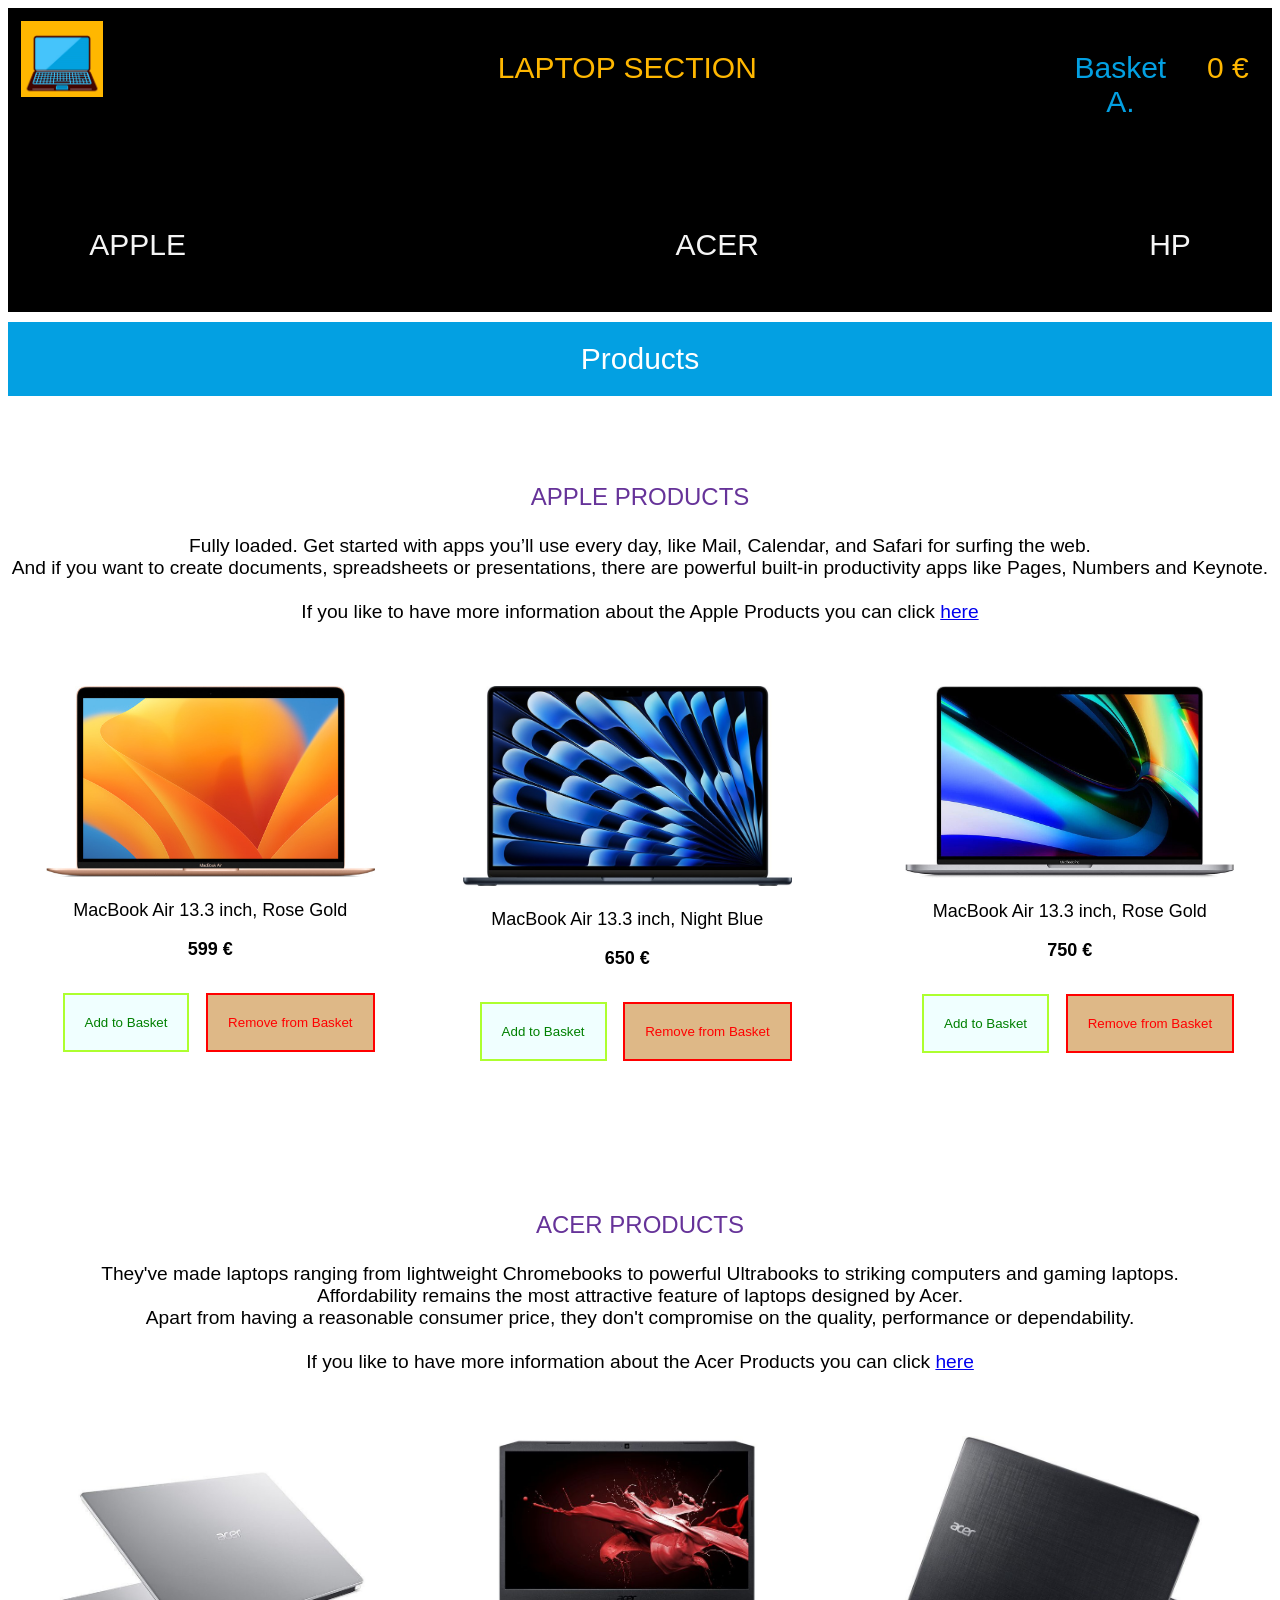
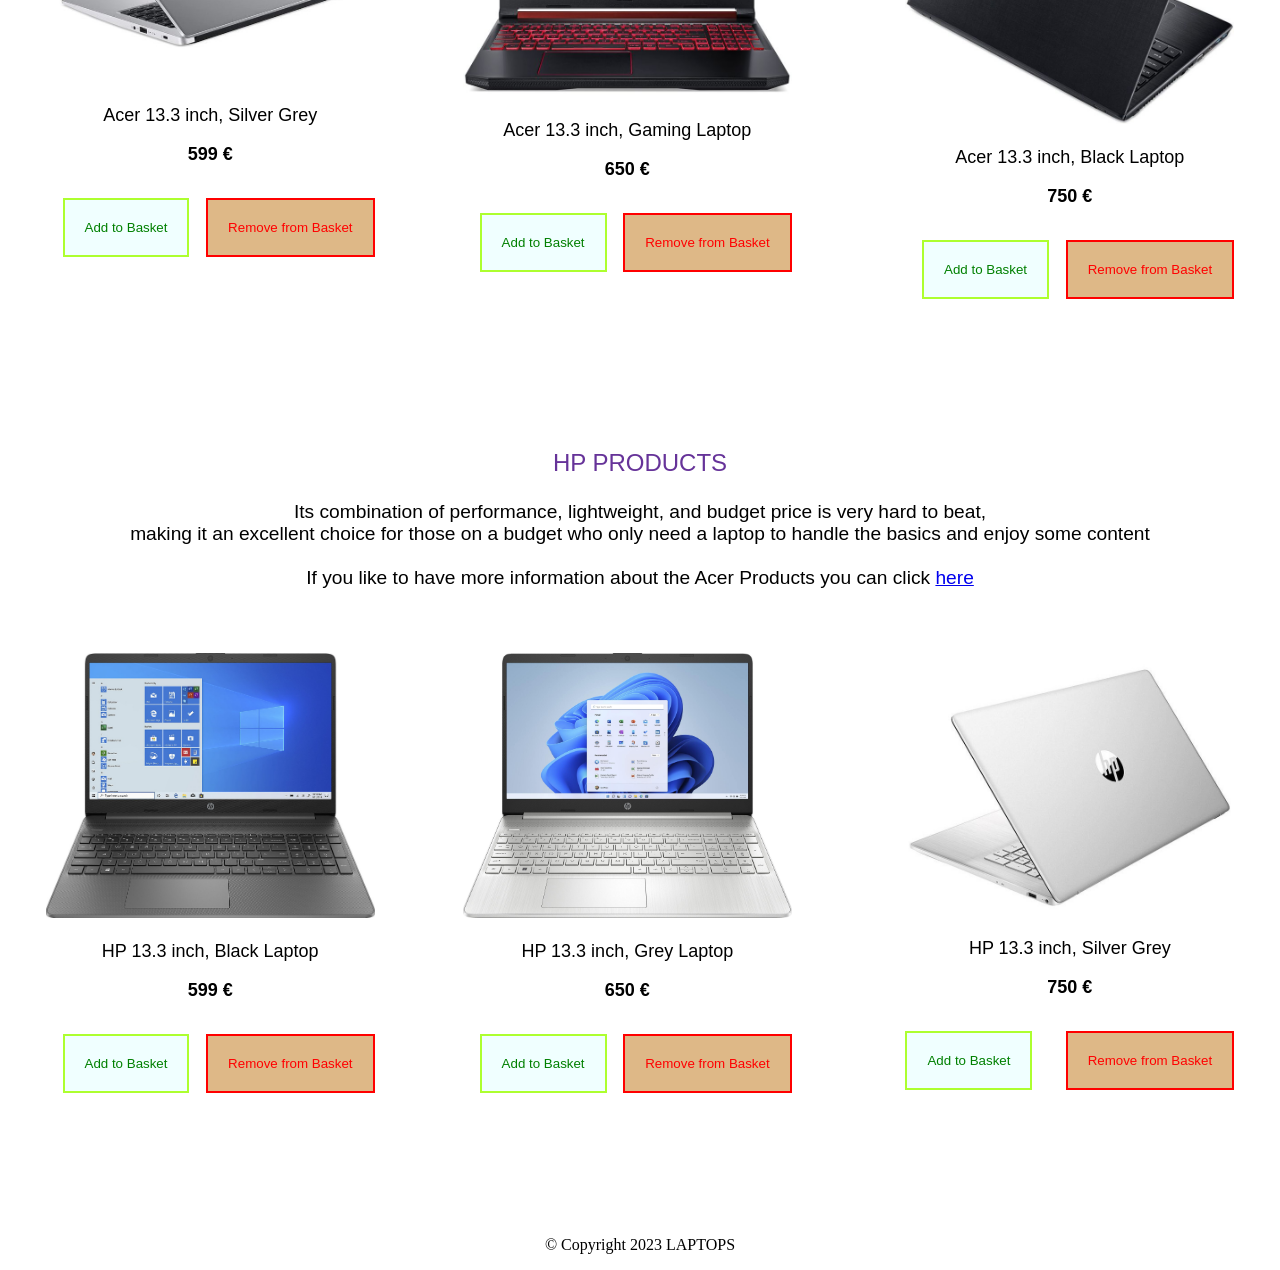
<file: index.html>
<!DOCTYPE html>
<html lang="en">
<head>
    <link rel="icon" href="logo.jpg">
    <link rel="stylesheet" href="laptops.css">
    <title>Laptops</title>
</head>
<body>
    <div id="laptops"> <img src="logo.jpg" width="50%"> </div>
    <div id="laptops2"> <p> LAPTOP SECTION </p></div>
    <div id="laptops3"> <p>Basket A. </div>
    <div id="laptops5"> <p id="price"> 0 €</p></div>
    <div id="laptops4"> 
    <nav>
        <p style="float: left; margin-left: 5%;" ><a href="#applenav" class="buttonclass" >APPLE</a></p>
        <p style="float: left; margin-left: 40%;"><a href="#acernav" class="buttonclass" >ACER</a></p>
        <p style="float: right; margin-right: 5%;" ><a href="#hpnav" class="buttonclass" >HP</a></p>
    </nav>
    </div>
    <div id="products" style="text-align: center; margin-bottom: 5%;"> Products</div>

<div class="clearfix"></div>

<section id="applenav">
    <p id="aboutname"> APPLE PRODUCTS</p>
    <p id="about" style="margin-bottom: 5%;">Fully loaded. Get started with apps you’ll use every day, like Mail, Calendar,
         and Safari for surfing the web.
         <br>
          And if you want to create documents, spreadsheets or presentations,
          there are powerful built-in productivity apps like Pages, Numbers and Keynote.
          <br> <br>
          If you like to have more information about the Apple Products you can click <a href="https://www.apple.com/macbook-air/" target="_blank"> here </a>
    </p>


    <div  class="productdetail">
        <img src="1.jpg" alt="Rosegold Macbook" width="100%">
        <p>MacBook Air 13.3 inch, Rose Gold</p> <p><b>599 €</b></p>
        <input type="button" value="Add to Basket" id="buttons" onclick="basket1()" styles="float: left;">
        <input type="button" value="Remove from Basket" id="buttons1" onclick="basket599r()" style="float: right;">
    </div>
    <div  class="productdetail2">
        <img src="2.jpg" alt="Black Macbook" width="100%">
         <p>MacBook Air 13.3 inch, Night Blue</p> <p><b>650 €</b></p>
         <input type="button" value="Add to Basket" id="buttons" onclick="basket2()">
         <input type="button" value="Remove from Basket" id="buttons1" onclick="basket650r()" style="float: right;">
    </div>
    <div class="productdetail3">
        <img src="3.jpg" alt="Grey Macbook" width="100%"  >
        <p>MacBook Air 13.3 inch, Rose Gold </p> <p><b>750 €</b></p>
        <input type="button" value="Add to Basket" id="buttons" onclick="basket3()">
        <input type="button" value="Remove from Basket" id="buttons1" onclick="basket750r()" style="float: right;">
    </div>
</section>

<div class="clearfix"></div>

<section id="acernav">
<p id="aboutname"> ACER PRODUCTS</p>
<p id="about" style="margin-bottom: 5%;">They've made laptops ranging from lightweight Chromebooks to powerful Ultrabooks to striking computers and gaming laptops. 
    <br>
    Affordability remains the most attractive feature of laptops designed by Acer.<br>
     Apart from having a reasonable consumer price, they don't compromise on the quality, performance or dependability.
    <br><br>
      If you like to have more information about the Acer Products you can click <a href="https://www.acer.com/corporate/en" target="_blank"> here </a>
</p>

    <div  class="productdetail">
        <img src="acer1.jpg" alt="Rosegold Macbook" width="100%">
        <p>Acer 13.3 inch, Silver Grey</p><p><b>599 €</b></p>
        <input type="button" value="Add to Basket" id="buttons" onclick="basket4()">
        <input type="button" value="Remove from Basket" id="buttons1" onclick="basket599r2()" style="float: right;">
    </div>
    <div  class="productdetail2">
        <img src="acer2.jpg" alt="Black Macbook" width="100%">
         <p>Acer 13.3 inch, Gaming Laptop</p><p><b>650 €</b></p>
         <input type="button" value="Add to Basket" id="buttons" onclick="basket5()">
         <input type="button" value="Remove from Basket" id="buttons1" onclick="basket650r2()" style="float: right;">
    </div>
    <div class="productdetail3">
        <img src="acer3.jpg" alt="Grey Macbook" width="100%"  >
        <p>Acer 13.3 inch, Black Laptop</p><p><b>750 €</b></p>
        <input type="button" value="Add to Basket" id="buttons" onclick="basket6()">
        <input type="button" value="Remove from Basket" id="buttons1" onclick="basket750r2()" style="float: right;">
    </div>
</section>
<div class="clearfix"></div>

<section id="hpnav">
<p id="aboutname"> HP PRODUCTS</p>
<p id="about" style="margin-bottom: 5%;">Its combination of performance, lightweight, and budget price is very hard to beat,
    <br> making it an excellent choice for those on a budget who only need a laptop to handle the basics and enjoy some content
    <br><br>
      If you like to have more information about the Acer Products you can click <a href="https://www.hp.com/ie-en/hp-information.html" target="_blank"> here </a>
</p>

    <div  class="productdetail">
        <img src="hp1.jpg" alt="Rosegold Macbook" width="100%">
        <p>HP 13.3 inch, Black Laptop</p><p><b>599 €</b></p>
        <input type="button" value="Add to Basket" id="buttons" onclick="basket7()">
        <input type="button" value="Remove from Basket" id="buttons1" onclick="basket599r3()" style="float: right;">
    </div>
    <div  class="productdetail2">
        <img src="hp2.jpg" alt="Black Macbook" width="100%">
         <p>HP  13.3 inch, Grey Laptop</p><p><b>650 €</b></p>
         <input type="button" value="Add to Basket" id="buttons" onclick="basket8() ">
         <input type="button" value="Remove from Basket" id="buttons1" onclick="basket650r3()" style="float: right;">
    </div>
    <div class="productdetail3">
        <img src="hp5.jpg" alt="Grey Macbook" width="100%"  >
        <p>HP 13.3 inch, Silver Grey</p><p><b>750 €</b></p>
        <input type="button" value="Add to Basket" id="buttons" onclick="basket9()" style="float: left;">
        <input type="button" value="Remove from Basket" id="buttons1" onclick="basket750r3()" style="float: right;">
    </div>
</section>

<div class="clearfix"></div>

    <div id="copy">
        <p>© Copyright 2023 LAPTOPS</p>
    </div>

<script src="laptoppage.js"> </script>
</body>
</html>
</file>
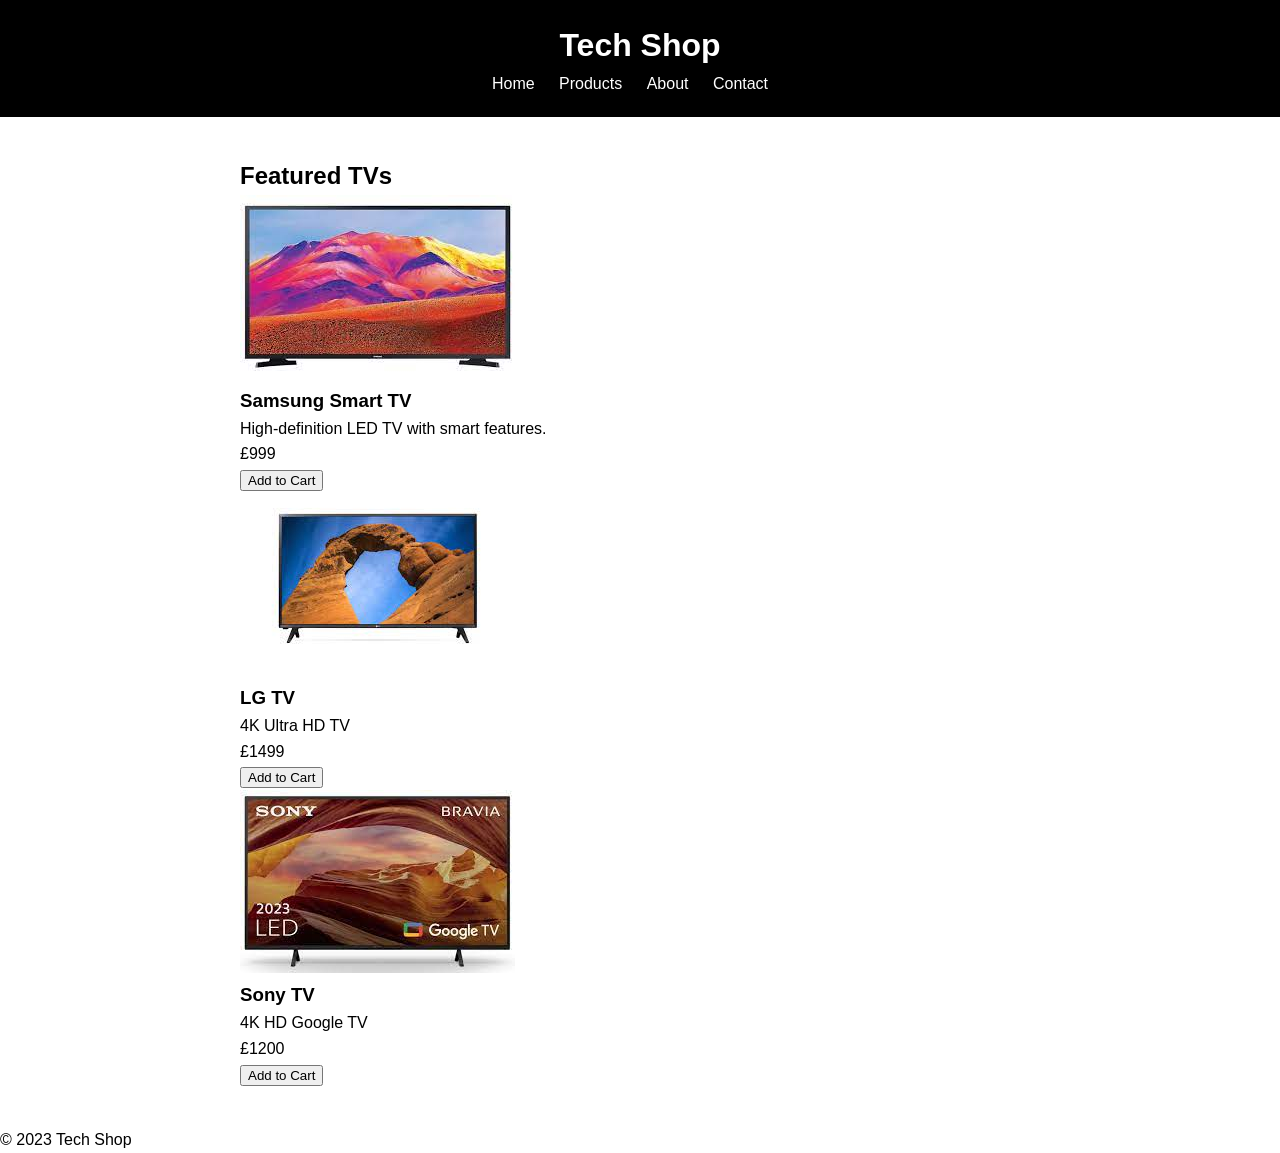
<file: aaron.html>
<!DOCTYPE html>
<html lang="en">
<head>

  <title>Tech Shop - TVs</title>
  <link rel="stylesheet" href="aaron.css">
</head>
<body>
  <header>
    <h1>Tech Shop</h1>
    <nav>
      <ul>
        <li><a href="#">Home</a></li>
        <li><a>Products</a></li>
        <li><a>About</a></li>
        <li><a onclick="details()">Contact</a></li>
      </ul>
    </nav>
  </header>
  
  <main>
    <h2>Featured TVs</h2>
    <section class="product">
      <img src="samsung tv.jpg" alt="Television Model 1">
      <h3>Samsung Smart TV </h3>
      <p>High-definition LED TV with smart features.</p>
      <p>£999</p>
      <button>Add to Cart</button>
    </section>
    
    <section class="product">
      <img src="lg tv.jpg" alt="Television Model 2">
      <h3>LG TV</h3>
      <p>4K Ultra HD TV </p>
      <p>£1499</p>
      <button>Add to Cart</button>
    </section>

    <section class="product">
      <img src="sony tv.jpg" alt="Television Model 3">
      <h3>Sony TV</h3>
      <p>4K HD Google TV</p>
      <p>£1200</p>
      <button>Add to Cart</button>
    </section>
  </main>
  
  <footer>
    <p>© 2023 Tech Shop</p>
  </footer>
  <script src="aaron.js"></script>
</body>
</html>
</file>
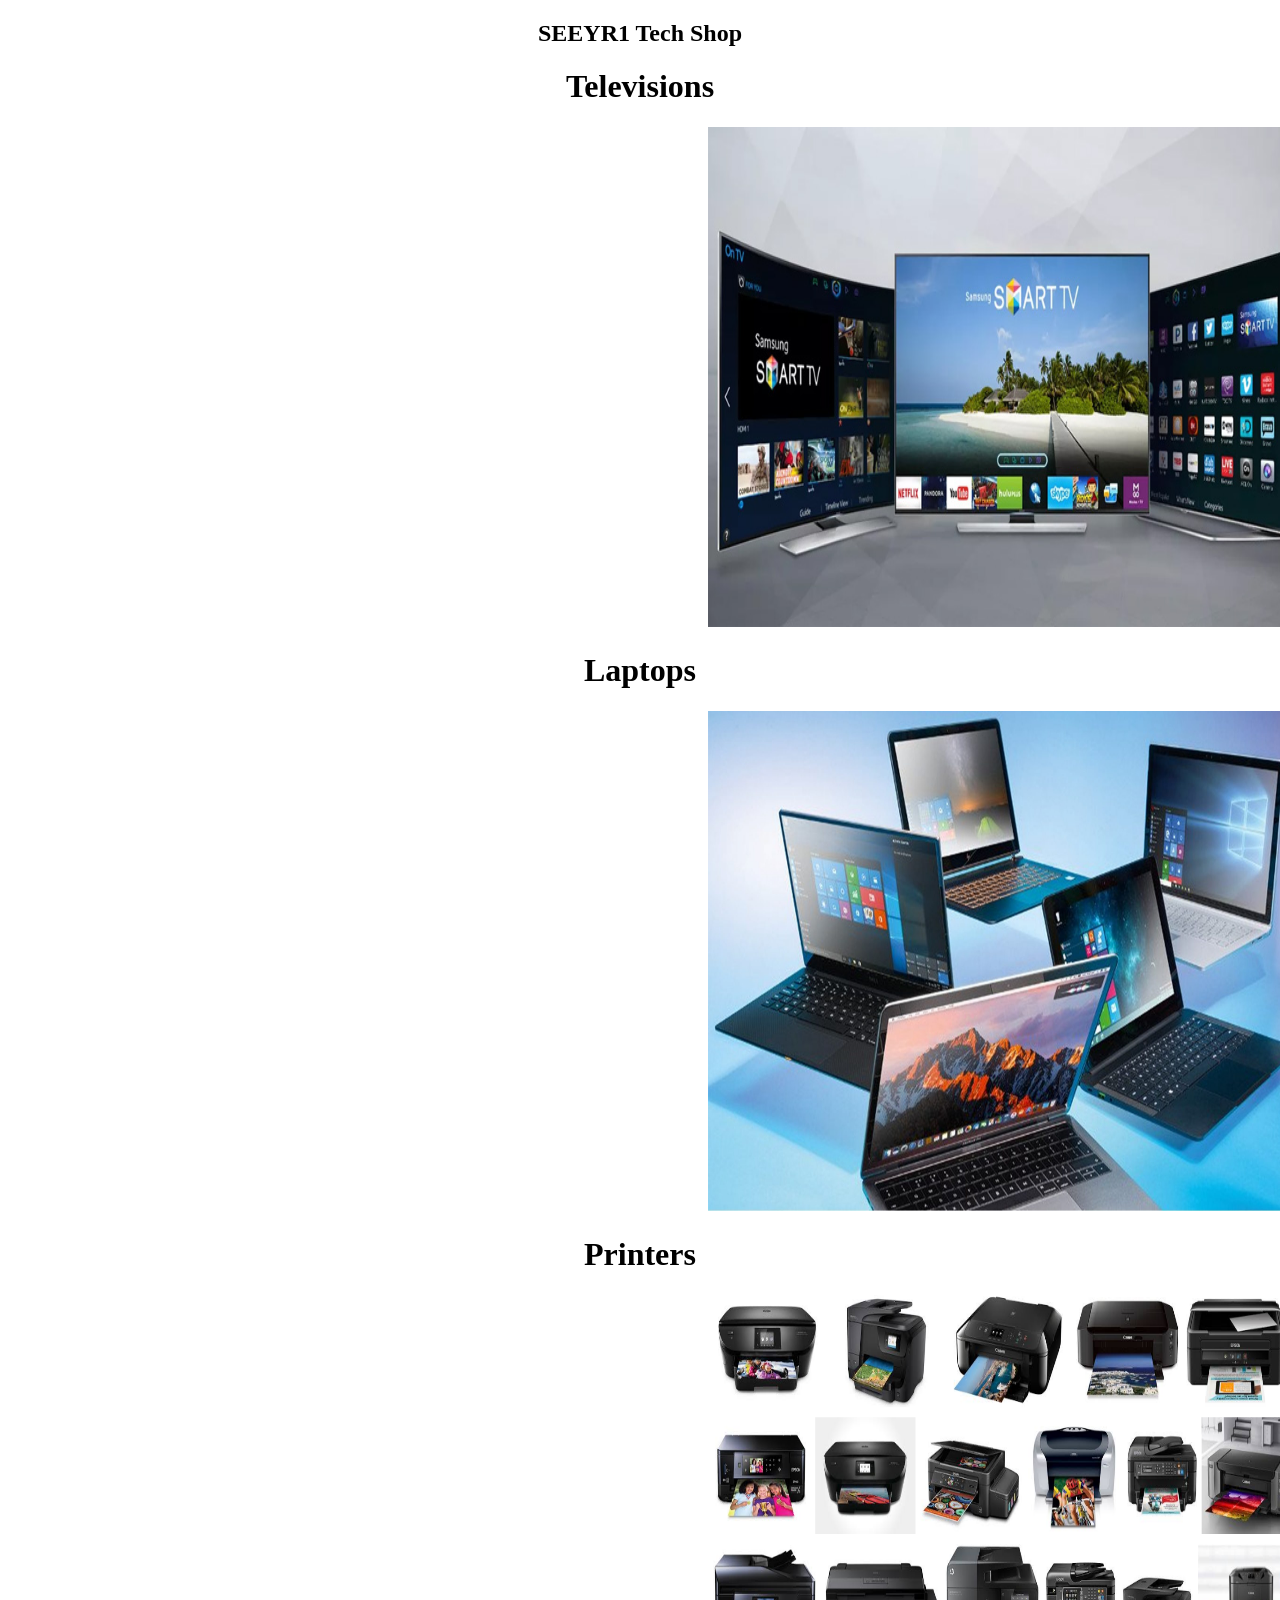
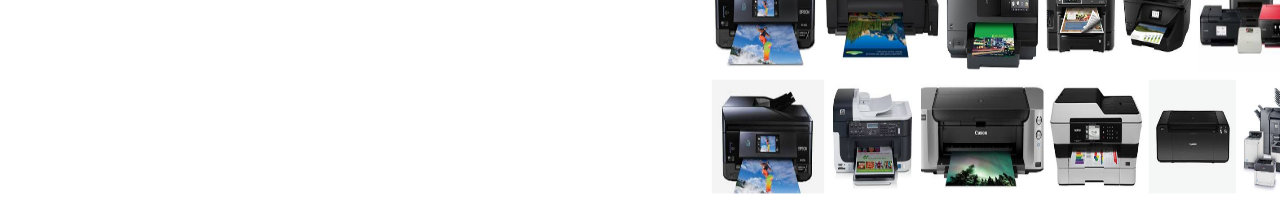
<file: LandingPage.html>
<!DOCTYPE html>
<html lang="">
  <head>
    <meta charset="utf-8">
    <title>LandingPage</title>


  </head>
  <body>
    <nav style="text-align: center;"><h1>SEEYR1 Tech Shop</h1></nav>
    <h1 style="text-align: center;">Televisions</h1>
    <a href="aaron.html"><img src="photos/tvLanding.jpg" style="width: 600px; height: 500px; padding-left: 700px;"></a> <br>
    <h1 style="text-align: center;">Laptops</h1>
    <a href="emreindex.html"><img src="photos/laptopLandingPage.jpg" style="width: 600px; height: 500px; padding-left: 700px"></a><br>
    <h1 style="text-align: center;">Printers</h1>
    <a href="simon.html"><img src="photos/printersBG.png"  style="width: 600px; height: 500px;padding-left: 700px"></a> <br> 
  
  </body>
</html>
</file>
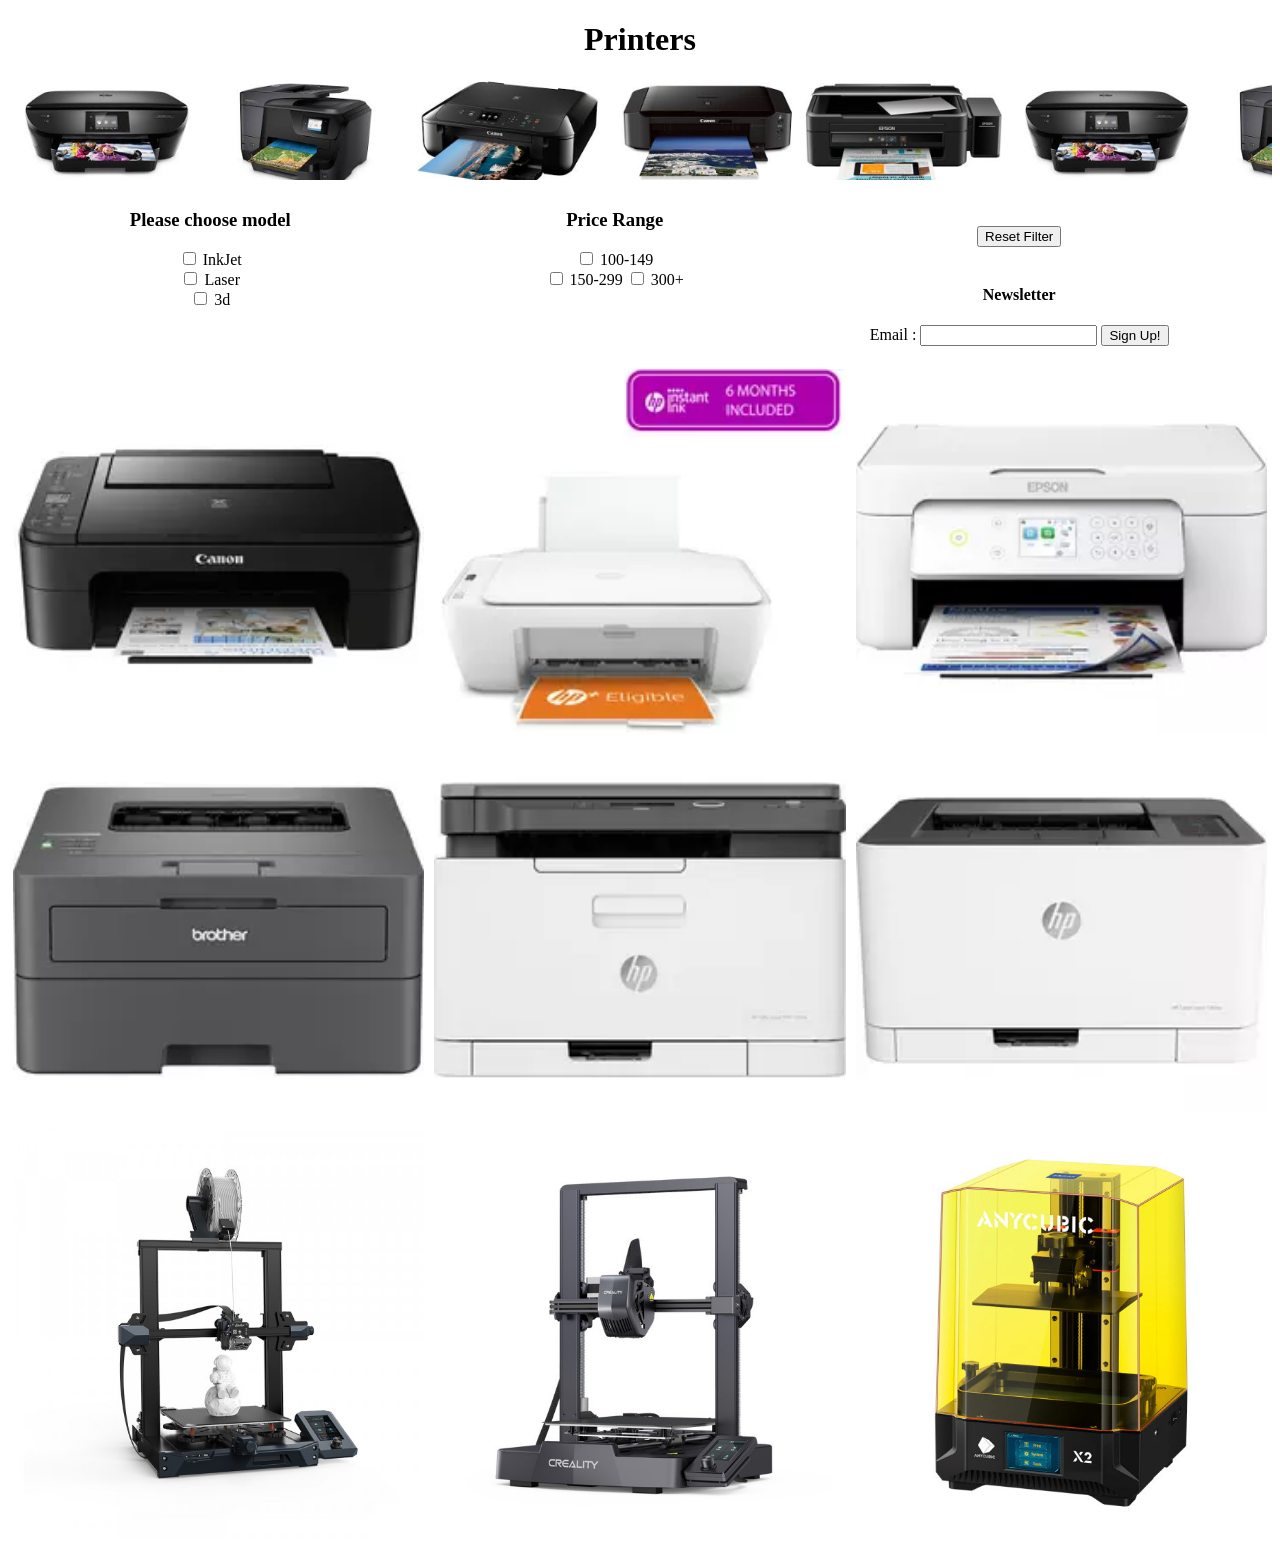
<file: simon.html>
<!DOCTYPE html>
<html lang="en">
<head>
    <link rel="stylesheet" type="text/css" href="simon.css">
    <title>Printers</title>

    <style>
        * {
          box-sizing: border-box;
        }
        
        .column {
          float: left;
          width: 33.33%;
          padding: 5px;
        }
        
        .row::after {
          content: "";
          clear: both;
          display: table;
        }
        </style>


</head>
<body>

    <h1 style="text-align: center;">Printers</h1>
    <section id="Header">
    </section>

<section id="Nav">

    <form id="modelChoice">
        <h3>Please choose model</h3>
        <input type="checkbox" id="InkJetPick" onclick="inkJet()" value="InkJetPick">
        <label for="InkJet">InkJet </label>
        <br>
        <input type="checkbox" id="LaserPick" onclick="Laser()" value="LaserPick">
        <label for="Laser"> Laser</label>
        <br>
        <input type="checkbox"id="3dPick" value="3dPick" onclick="threeD()">
        <label for="3dPick"> 3d </label>
        <br>

    </form>
    <form id="priceChoice">
        <h3>Price Range</h3>
        <input type="checkbox" id="tierS" value="tierS" onclick="smallPrice()">
        <label for="tierS">100-149 </label>
        <br>
        <input type="checkbox" id="tierM" value="tierM" onclick="medPrice()">
        <label for="tierM"> 150-299</label>
        <input type="checkbox"id="tierL" value="tierL" onclick="lrgPrice()">
        <label for="tierL"> 300+ </label>
        <br>
        <br>
    </form>
    <form id="stockOption" class="clearfix::after">
      <br>
      <br>
        <input type="button" id="mReset" value="Reset Filter" onclick="resetFilter()">
        <br>
        <br>
        <h4>Newsletter </h4>
        <label for="email">Email :</label>
        <input type="text" id="email" name="email" value="" size="">
        <button type="button"  onclick="clearEmail()">
            Sign Up!
        </button>
        <br>
        <br>
    </form>
</section>


<section id="inkJet" >
<div class="row">
    <div class="column container" id="inkJet1">
      <img src="photos/inkjet1.webp"  style="width:100%">
      <div class="overlay">
        <div class="text">
         <h2> Canon Pixma TS3355 </h2>
         <button type="button" onclick="addToCart()">
          Add to cart.
      </button>
        </div>
      </div>
    </div>

    <div class="column container" id="inkjet2">
      <img src="photos/inkjet2.webp"  style="width:100%">
      <div class="overlay">
        <div class="text">
         <h2> HP DeskJet 2710e Wireless  </h2>
         <button type="button" onclick="addToCart()">
          Add to cart.
      </button>
        </div>
      </div>
    </div>

    <div class="column container" id="inkJet3" onclick="addToCart()">
      <img src="photos/inkjet3.webp" style="width:100%">
      <div class="overlay">
        <div class="text" >
         <h2> EPSON EcoTank ET-2820 </h2>
          <br>
          <button type="button" onclick="addToCart()">
            Add to cart.
        </button>
        </div>
      </div>
    </div>
  </div>
</section>

<section id="laser">
    <div class="row">
    <div id="laser1" class="column container">
      <img src="photos/laser1.webp"  style="width:100%">
      <div class="overlay">
        <div class="text" >
         <h2>BROTHER EcoPro HLL2400DWE </h2>
          <br>
          <button type="button" onclick="addToCart()">
            Add to cart.
        </button>
    </div>
      </div>
    </div>

    <div class="column container">
      <img src="photos/laser2.webp" id="laser2" style="width:100%">
      <div class="overlay">
        <div class="text" >
         <h2>HP Colour Laser 150nw AirPrint </h2>
          <br>
          <button type="button" onclick="addToCart()">
            Add to cart.
        </button>
    </div>
  </div>
</div>

    <div class="column container">
      <img src="photos/laser3.webp" id="laser3" style="width:100%">
      <div class="overlay">
        <div class="text" >
         <h2>HP Color LaserJet Pro MFP M283fdw </h2>
          <br>
          <button type="button" onclick="addToCart()">
            Add to cart.
        </button>
    </div>
  </div>
</div>
</section>

<section id="threeD">
    <div class="row ">
        <div id="3d1" class="column container">
          <img src="photos/3d1.jpg"  style="width:100%">
          <div class="overlay">
            <div class="text" >
             <h2>Flashforge Adventurer 5M 3D  </h2>
              <br>
              <button type="button" onclick="addToCart()">
                Add to cart.
            </button>
        </div>
      </div>
        </div>
        <div id="3d2" class="column container">
          <img src="photos/3d2.jpg"  style="width:100%">
          <div class="overlay">
            <div class="text" >
             <h2>Creality Ender-3 SE 3D </h2>
              <br>
              <button type="button" onclick="addToCart()">
                Add to cart.
            </button>
        </div>
      </div>
        </div>
        <div id="3d3" class="column container">
          <img src="photos/3d3.jpg"  style="width:100%">
          <div class="overlay">
            <div class="text" >
             <h2>Anycubic Photon Mono X2</h2>
              <br>
              <button type="button" onclick="addToCart()">
                Add to cart.
            </button>
        </div>
      </div>
        </div>
</section>

<script src="simon.js"></script>

</body>
</html>
</file>
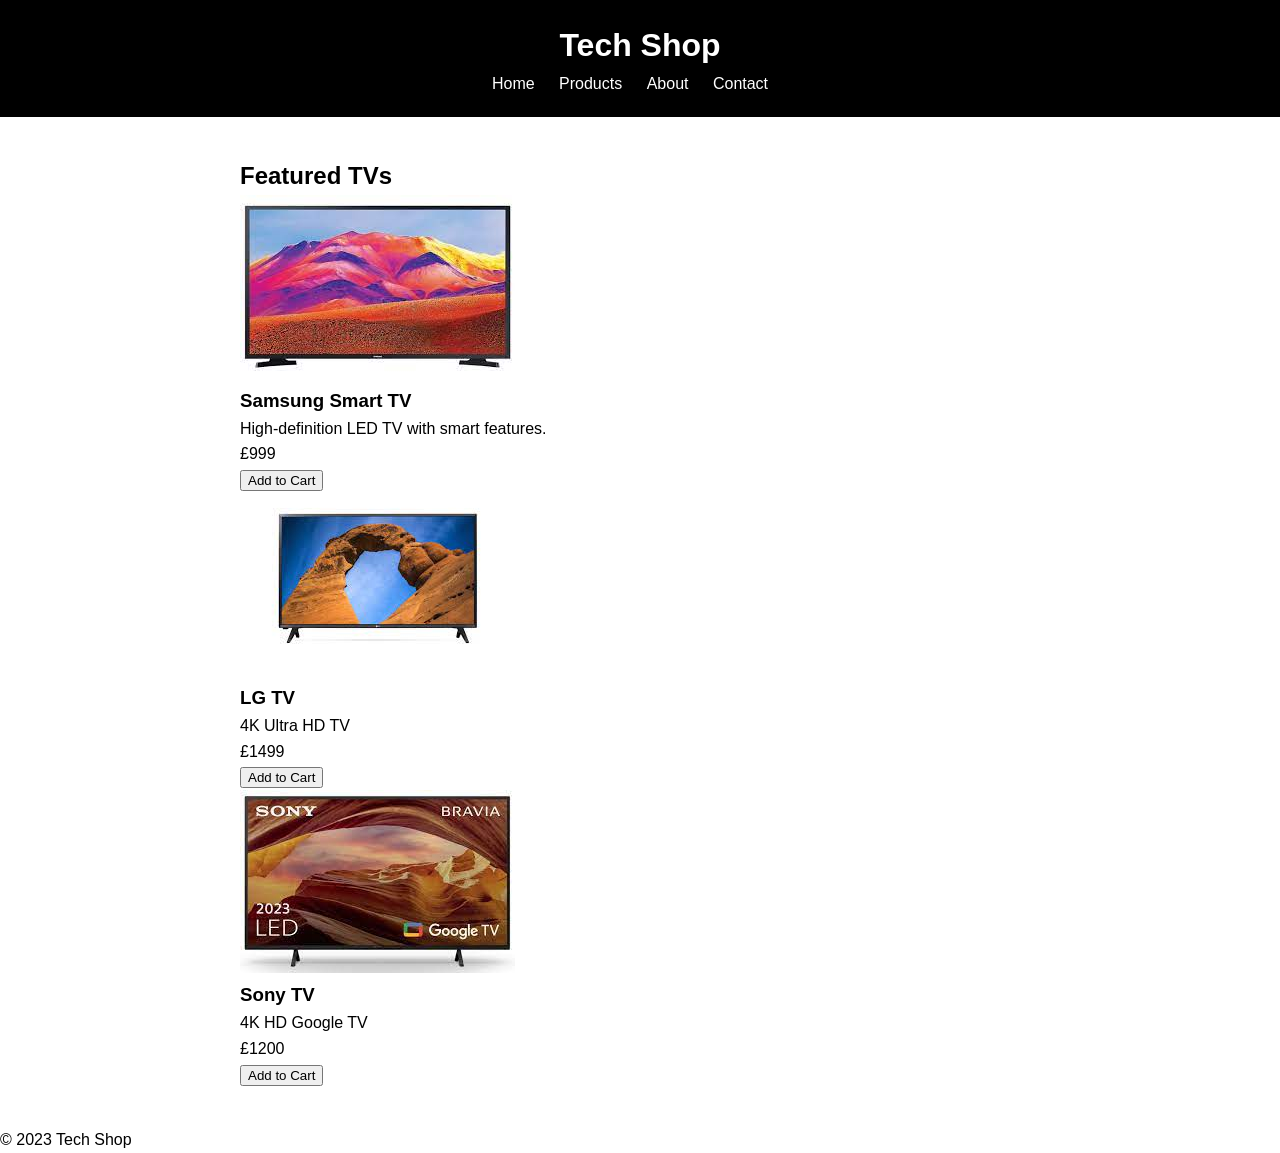
<file: Tech Project/aaron.html>
<!DOCTYPE html>
<html lang="en">
<head>

  <title>Tech Shop - TVs</title>
  <link rel="stylesheet" href="aaron.css">
</head>
<body>
  <header>
    <h1>Tech Shop</h1>
    <nav>
      <ul>
        <li><a>Home</a></li>
        <li><a onclick="products()">Products</a></li>
        <li><a>About</a></li>
        <li><a>Contact</a></li>
      </ul>
    </nav>
  </header>
  
  <main>
    <h2>Featured TVs</h2>
    <section class="product">
      <img src="samsung tv.jpg" alt="Television Model 1">
      <h3>Samsung Smart TV </h3>
      <p>High-definition LED TV with smart features.</p>
      <p>£999</p>
      <button>Add to Cart</button>
    </section>
    
    <section class="product">
      <img src="lg tv.jpg" alt="Television Model 2">
      <h3>LG TV</h3>
      <p>4K Ultra HD TV </p>
      <p>£1499</p>
      <button>Add to Cart</button>
    </section>

    <section class="product">
      <img src="sony tv.jpg" alt="Television Model 3">
      <h3>Sony TV</h3>
      <p>4K HD Google TV</p>
      <p>£1200</p>
      <button>Add to Cart</button>
    </section>
  </main>
  
  <footer>
    <p>© 2023 Tech Shop</p>
  </footer>
  <script src="aaron.js"></script>
</body>
</html>
</file>
<file: laptops.css>
#laptops
{
    background-color: black;
    color: #ffb700;
    font-family: Impact, Haettenschweiler, 'Arial Narrow Bold', sans-serif;
    font-size: 30px;
    width: 15%;
    height: 170px;
    float: left;
    box-sizing: border-box;
    padding: 1%;
}

#laptops2
{
    background-color: black;
    box-sizing: border-box;
    color: #ffb700;
    font-family: Impact, Haettenschweiler, 'Arial Narrow Bold', sans-serif;
    font-size: 30px;
    width: 68%;
    height: 170px;
    float: left;
    text-align: center;
    padding: 1%;
}

#laptops3
{
    background-color: black;
    box-sizing: border-box;
    color: #03a0e2;
    font-family: Impact, Haettenschweiler, 'Arial Narrow Bold', sans-serif;
    font-size: 30px;
    height: 170px;
    width: 10%;
    float: left;
    text-align: center;
    padding: 1%;
}

#laptops4
{
    background-color: black;
    box-sizing: border-box;
    color: #ffb700;
    padding: 20px;
    font-family: Impact, Haettenschweiler, 'Arial Narrow Bold', sans-serif;
    font-size: 30px;
    width: 100%;
    float: left;
}


#laptops5
{
    background-color: black;
    box-sizing: border-box;
    color: #ffb700;
    text-align: center;
    font-family: Impact, Haettenschweiler, 'Arial Narrow Bold', sans-serif;
    font-size: 30px;
    width: 7%;
    height: 170px;
    float: right;
    padding: 1%;
}


#products
{
    background-color: #03a0e2;
    box-sizing: border-box;
    color: white;
    padding: 20px;
    font-family: Impact, Haettenschweiler, 'Arial Narrow Bold', sans-serif;
    font-size: 30px;
    width: 100%;
    float: left;
    margin-top: 10px;
}

#products1
{
    background-color:white;
    width: 100%;
    margin-left: 5%;
    margin-top: 80px;
    text-align: center;
    font-family: 'Trebuchet MS', 'Lucida Sans Unicode', 'Lucida Grande', 'Lucida Sans', Arial, sans-serif;
    font-size: larger;
}

.productdetail
{
    float: left;
    width: 26%;
    margin-left: 3%;
    box-sizing: border-box;
    text-align: center;
    font-family:Arial, Helvetica, sans-serif;
    font-size: large;
    margin-bottom: 10%;
}

.productdetail2
{
    float: left;
    width: 26%;
    margin-left: 7%;
    box-sizing: border-box;
    margin-right: 7%;
    text-align: center;
    font-family:Arial, Helvetica, sans-serif;
    font-size: large;
    margin-bottom: 10%;
}


.productdetail3
{
    float: right;
    width: 26%;
    box-sizing: border-box;
    margin-right: 3%;
    text-align: center;
    font-family:Arial, Helvetica, sans-serif;
    font-size: large;
    margin-bottom: 10%;
}

.clearfix::after{
    clear: both;
    display: block;
    content:"";
}

.brand
{
    font-size: 30px;
    text-align: center;
}

.sections
{
    width: 100%;
}

#about
{
    text-align: center;
    font-family: 'Trebuchet MS', 'Lucida Sans Unicode', 'Lucida Grande', 'Lucida Sans', Arial, sans-serif;
    font-size: larger;
    color: black;

}

#aboutname
{
    text-align: center;
    font-family: 'Trebuchet MS', 'Lucida Sans Unicode', 'Lucida Grande', 'Lucida Sans', Arial, sans-serif;
    font-size: x-large;
    color: rebeccapurple;
}

#buttons
{
    color: green;
    font-family:'Franklin Gothic Medium', 'Arial Narrow', Arial, sans-serif;
    background-color: azure;
    padding: 20px;
    border-style:double ;
    margin-top: 15px;
    border-color: greenyellow;
}


#buttons1
{
    color: red;
    font-family:'Franklin Gothic Medium', 'Arial Narrow', Arial, sans-serif;
    background-color: burlywood;
    padding: 20px;
    border-style:double ;
    margin-top: 15px;
    border-color: red;
}

#buttons:hover
{
    background-color: darkgreen;
    color: white;
}

#buttons1:hover
{
    background-color: darkred;
    color: white;
}

#buttons:focus
{
    background-color: darkgreen;
    color: white
}

#buttons1:focus
{
    background-color: darkred;
    color: white;

}

#copy
{
    color: black;
    text-align: center;
    font-family: 'Times New Roman', Times, serif;
    text-decoration: solid;
}

.buttonclass
{
    text-decoration: none;
    color: whitesmoke;
}

.buttonclass:hover
{
    color:#03a0e2;
}
</file>
<file: aaron.css>
body, h1, h2, h3, p, ul {
    margin: 0;
    padding: 0;
  }
  
 
  body {
    font-family: Arial, sans-serif;
    line-height: 1.6;
    background-color: white;
    margin: 0;
    padding: 0;
  }
  
  header {
    background-color: black;
    color: white;
    padding: 20px;
    text-align: center;
  }
  
  nav ul {
    list-style: none;
  }
  
  nav ul li {
    display: inline;
    margin-right: 20px;
  }
  
  nav ul li a {
    color: white;
    text-decoration: none;
  }
  
  main {
    max-width: 800px;
    margin: 20px auto;
    padding: 20px;
    background-color: white;
  }
</file>
<file: simon.css>
body{
    /* background-image: url("photos/wholeBG.jpg"); */
    background-repeat: no-repeat;
    background-size: 100% 100%; 
    height: 100vh  
}

#wrapper
{
    width: 80%;
    margin: auto;

}

#Header
{
    width: 100%;
    min-height: 100px;
    background-image: url(photos/printersBG.png);
    background-size: 1000px, 1200px;
    margin-bottom: 10px;

    
}

#Nav
{ 
 background-color: aliceblue;
 border-style: double;
 border: 2px;
 border-color: black;
}
#modelChoice
    {
        float: left;
        /*background-color:green;*/
        min-width: 32%;
        height: auto;
        text-align: center;
        margin-bottom: 5px;
       

    }
#priceChoice
    {
        float:left;
        /*background-color: beige;*/
        min-width: 32%;
        height: auto;
        text-align: center;
        margin-bottom: 5px;

    }

#stockOption
    {
        min-width: 32%;
        float: left;
        /*background-color: orange;*/
        text-align: center;
        height: auto;
       
    }

#Footer
{  
    margin-top: 10px;
    min-height: 50px;
    width: 100%;
    background-color: greenyellow;
    font-size: 10px;
    text-align: center;
    line-height: 50px;
}

.container {
    position: relative;
    width: 50%;
  }
  
  .image {
    display: block;
    width: 100%;
    height: auto;
  }
  
  .overlay {
    position: absolute;
    bottom: 100%;
    left: 0;
    right: 0;
    background-color: #008CBA;
    overflow: hidden;
    width: 100%;
    height:0;
    transition: .5s ease;
  }
  
  .container:hover .overlay {
    bottom: 0;
    height: 100%;
  }
  
  .text {
    color: white;
    font-size: 20px;
    position: absolute;
    top: 50%;
    left: 50%;
    -webkit-transform: translate(-50%, -50%);
    -ms-transform: translate(-50%, -50%);
    transform: translate(-50%, -50%);
    text-align: center;
  }
</file>
<file: Tech Project/aaron.css>
body, h1, h2, h3, p, ul {
    margin: 0;
    padding: 0;
  }
  
 
  body {
    font-family: Arial, sans-serif;
    line-height: 1.6;
    background-color: white;
    margin: 0;
    padding: 0;
  }
  
  header {
    background-color: black;
    color: white;
    padding: 20px;
    text-align: center;
  }
  
  nav ul {
    list-style: none;
  }
  
  nav ul li {
    display: inline;
    margin-right: 20px;
  }
  
  nav ul li a {
    color: white;
    text-decoration: none;
  }
  
  main {
    max-width: 800px;
    margin: 20px auto;
    padding: 20px;
    background-color: white;
  }
</file>
